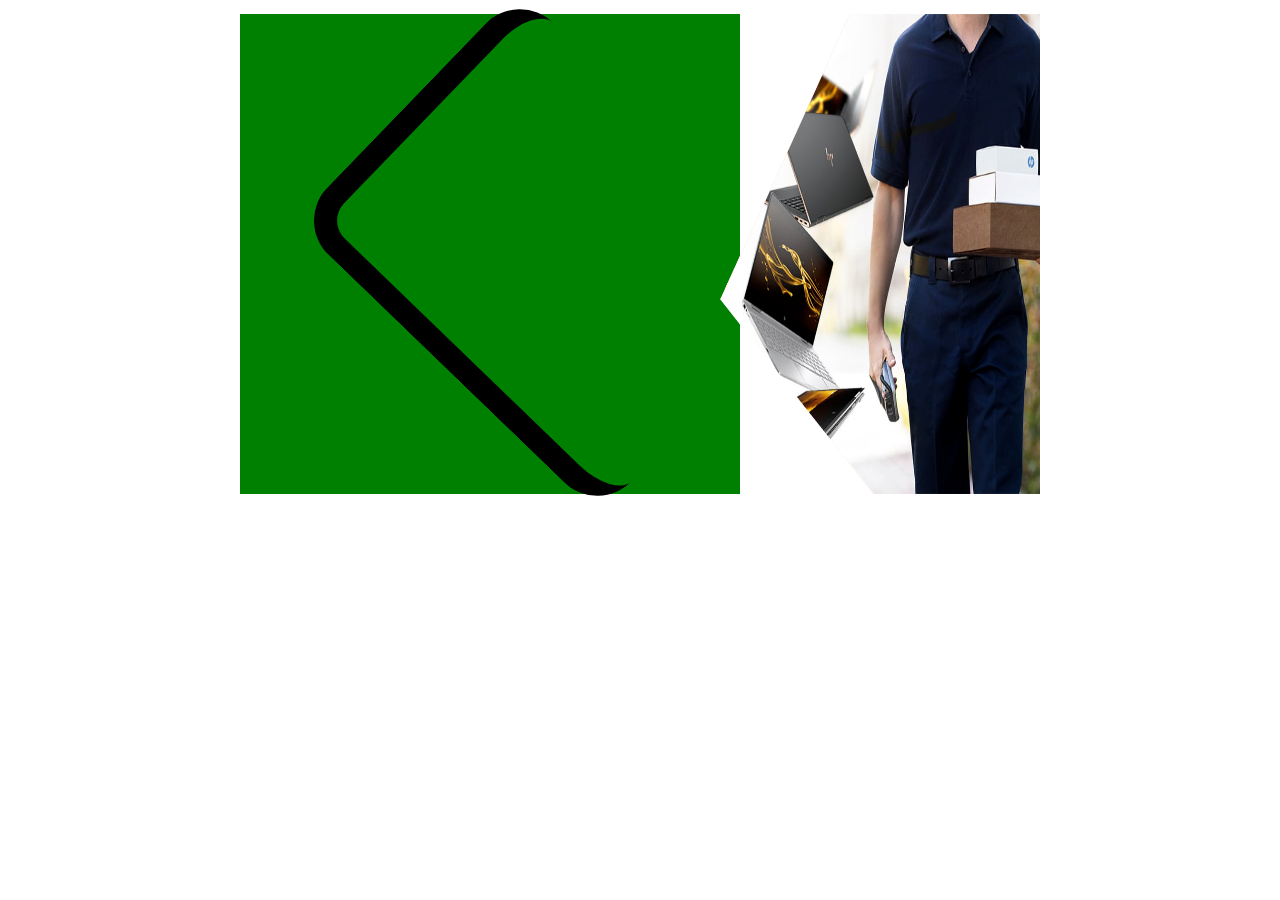
<file: index.html>
<!DOCTYPE html>
<html lang="en">
<head>
    <meta charset="UTF-8">
    <title>Document</title>
    <link rel="stylesheet" href="css/style.css">
</head>
<body>
    <div class="container">
        
           <div class="img"><img src="img/1.png" alt=""></div>
           <div class="box">  
        </div>
        <div class="box1"></div>
    </div>
</body>
</html>
</file>
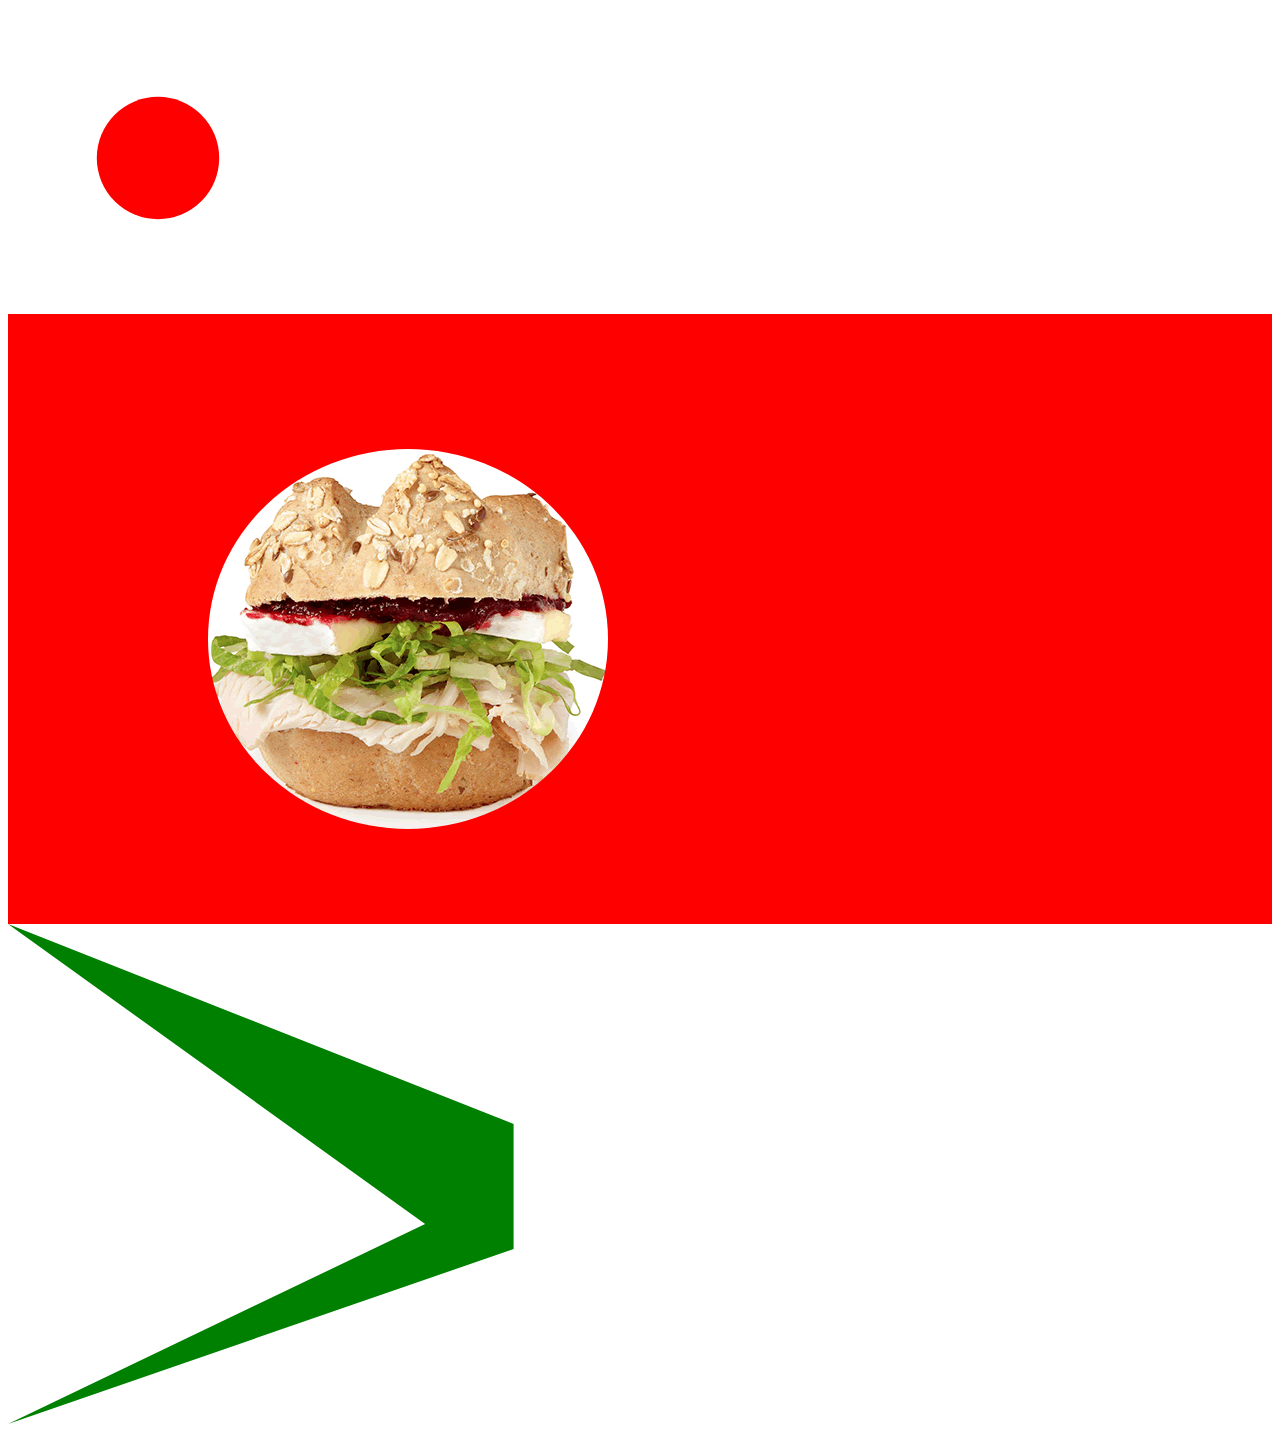
<file: ellipse.html>
<!DOCTYPE html>
<html lang="en">
<head>
    <meta charset="UTF-8">
    <title>Document</title>
    <style>
        .ellpse{
            background: red;
            width: 300px;
            height: 300px;
            border: 3px solid black;
            clip-path: ellipse(20% 20% at 150px 150px);
        }
        img{
            border: solid;
        }
        .ellpse:hover{
            clip-path:none;
            transition:  transform 2s;
            
        }
        .clip_path_ellipse{
            background: red;
        }
        .clip_path_ellipse img{
            clip-path: ellipse(200px 190px at 400px 325px);
        }
        .clip_path_polygon{
            background: green;
            width: 100%;
            height: 500px;
            clip-path: polygon(0% 0%, 33% 60%, 0% 100%, 40% 65%, 40% 40%, 0% 0%);
        }
    </style>
    
    
</head>
<body>
   <div class="ellpse">
       
   </div>
    <div class="clip_path_ellipse">
        <img src="img/burger.png" alt="">
    </div>
        <div class="clip_path_polygon">
        
    </div>
</body>
</html>
</file>
<file: css/style.css>
*{
    margin: 0;
    padding: 0;
}
img{
    width: 100%;
    height: 100%;
}
body{
    display: flex;
     justify-content: center;
}
.container{
/*    background: red;*/
    height: 479px;
    width: 800px;
    margin: 14px;
}
.box{
/*     background: red; */
    height: 400px;
    width: 300px;
    float: right;
    border: 23px solid black;
    transform: rotateZ(-46deg);
    position: relative;
    right: px;
    border-bottom: none;
    border-right: none;
    top: 27px;
    border-radius: 48px;
}
.box1{
     background: green; 
    height: 480px;
    width: 500px;
}
.img{
/*    transform: rotateZ(00deg);*/
    height: 480px;
    width: 40%;
    position: relative;
    float: right;
/*    top:-45px;*/
}
</file>
